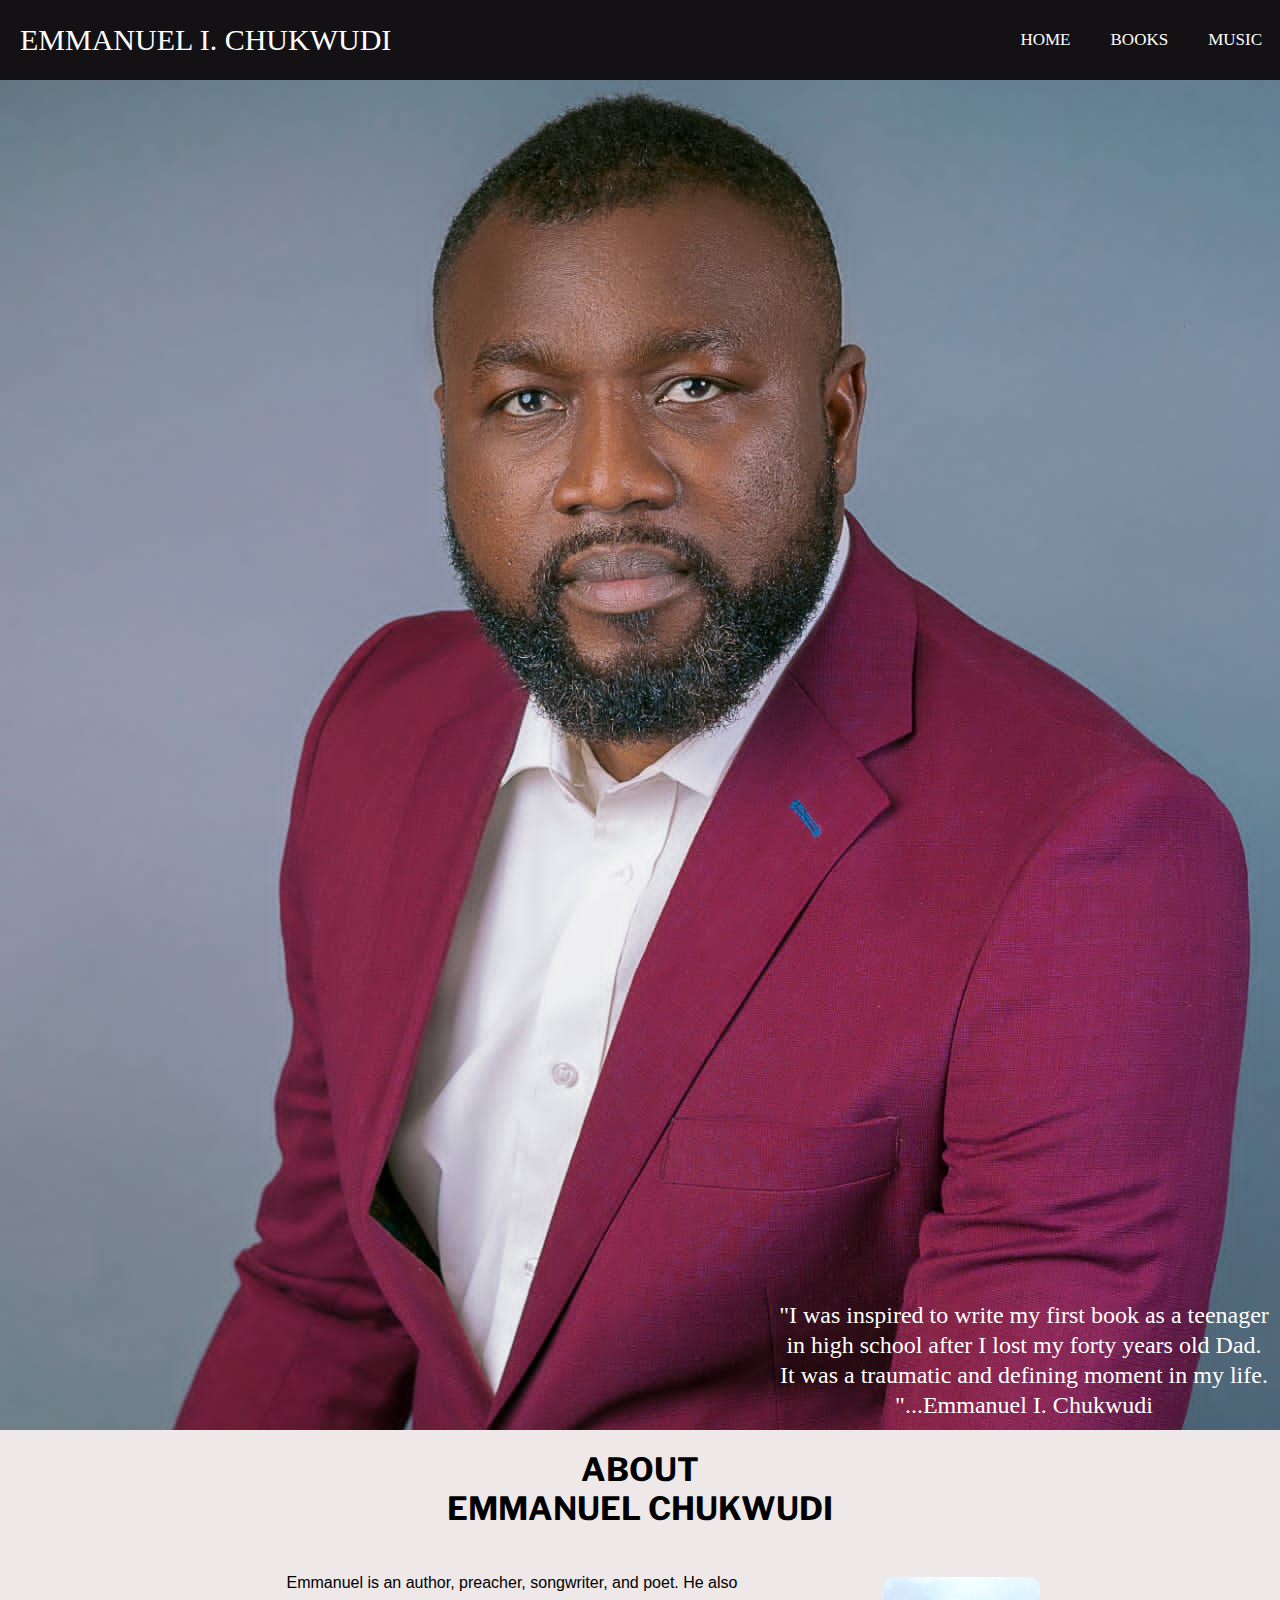
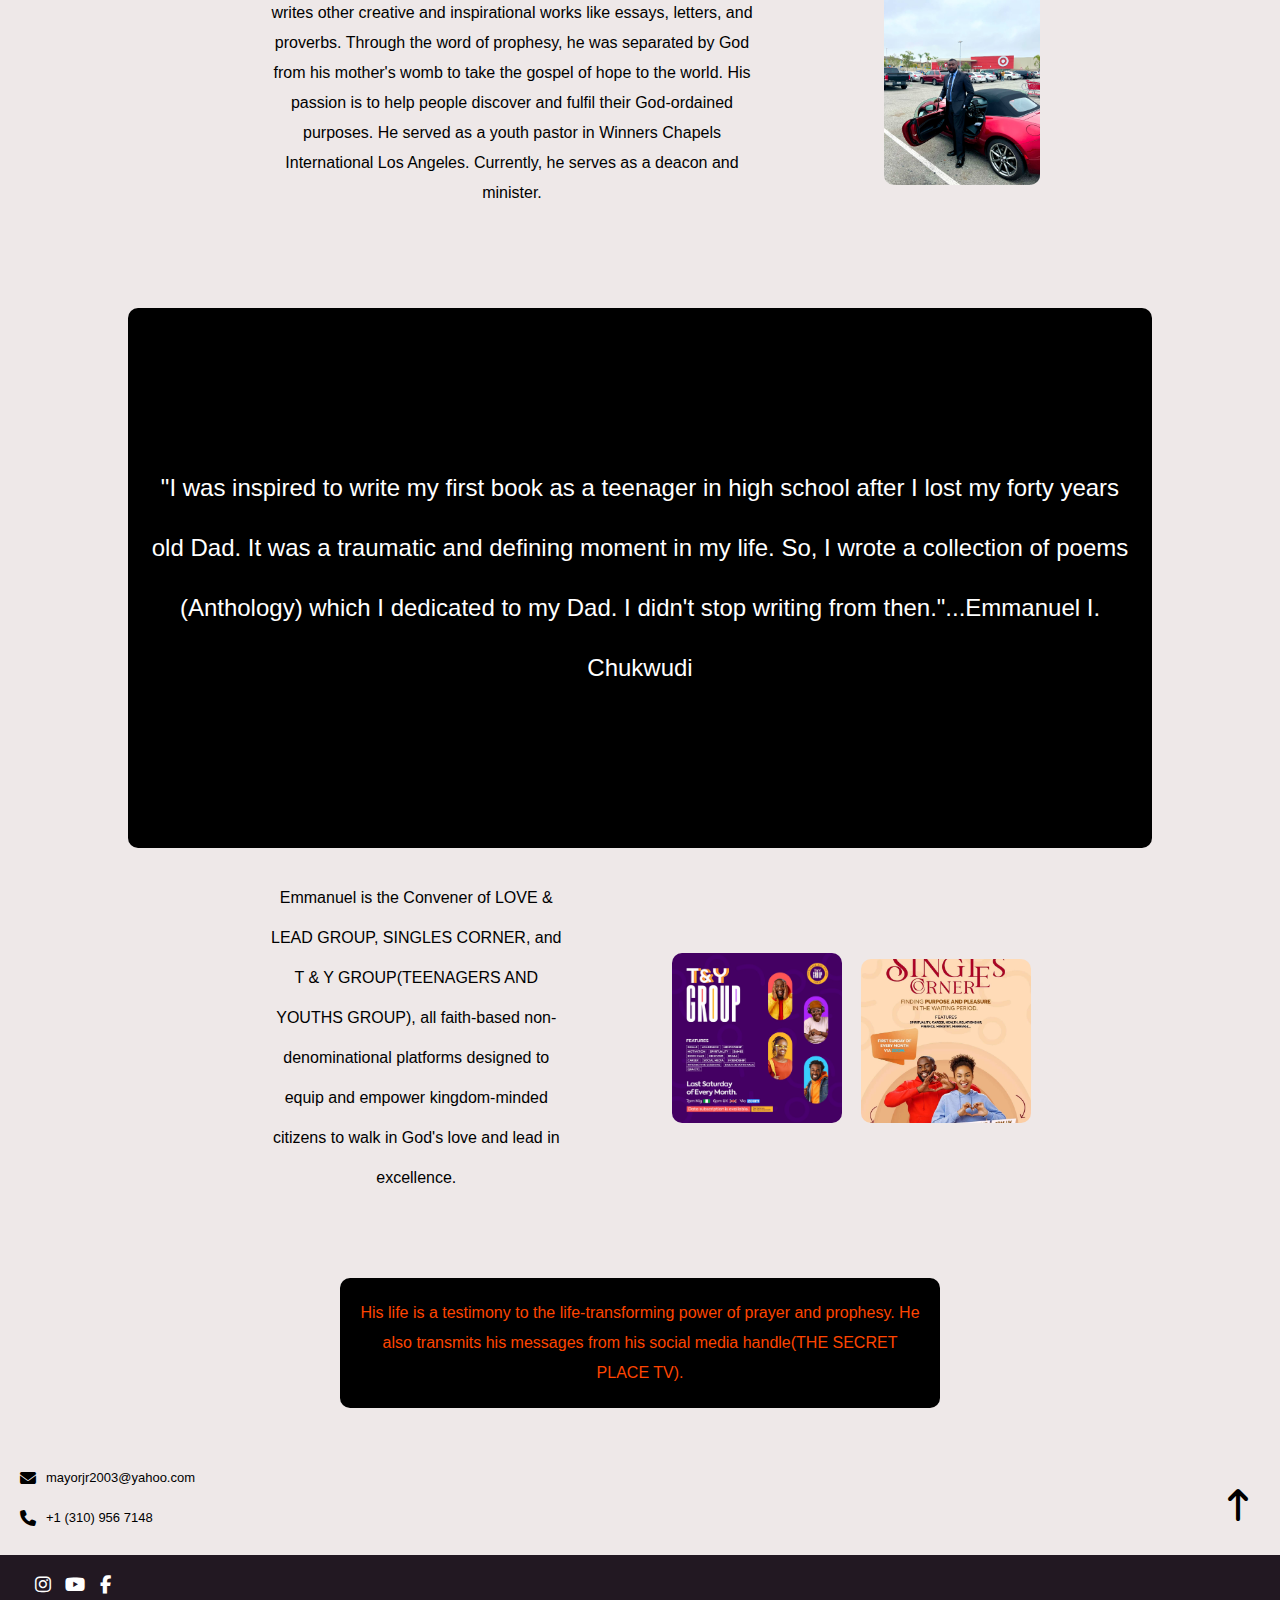
<file: emmanuel/about.html>
<!DOCTYPE html>
<html lang="en">
<head>
    <meta charset="UTF-8">
    <meta http-equiv="X-UA-Compatible" content="IE=edge">
    <meta name="viewport" content="width=device-width, initial-scale=1.0">
    <link rel="preconnect" href="https://fonts.googleapis.com">
    <link rel="preconnect" href="https://fonts.gstatic.com" crossorigin>
    <link href="https://fonts.googleapis.com/css2?family=Libre+Franklin&display=swap" rel="stylesheet">
    <link rel="stylesheet" href="https://cdnjs.cloudflare.com/ajax/libs/font-awesome/6.4.0/css/all.min.css"/>
    <title>About Emmanuel</title>
</head>
<body>
    <header>
        <nav class="navbar">
            <input type="checkbox" id="check">
            <label for="check" class="checkbtn">
                <i class="fas fa-bars"></i>
            </label>
            <style>

                /* NAVBAR */

                 * {
                    box-sizing: border-box;
                    padding: 0;
                    margin: 0;
                    text-decoration: none;
                    list-style: none;
                }

                .navbar {
                    display: flex;
                    justify-content: space-between;
                    background-color: rgb(20, 17, 20);
                }

                nav ul li {
                    display: inline-block;
                    line-height: 80px;
                    margin: 0 5px;
                }

                nav ul li a {
                    color: #fff;
                    font-size: 17px;
                    padding: 7px 13px;
                    border-radius: 3px;
                    text-transform: uppercase;
                }

                a:hover {
                        background: rgb(95, 12, 37);
                        transition: .5s;
                    }

                .logo {
                    font-size: large;
                    line-height: 80px;
                    font-weight: 100;
                    padding-left: 30px;
                    padding-right: 20px;
                    color: #fff;
                }

                .checkbtn {
                    float: right;
                    font-size: 30px;
                    color: #fff;
                    line-height: 80px;
                    margin-left: 40px;
                    cursor: pointer;
                    display: none;
                }

                #check {
                    display: none;
                }

                section {
                    background-image: url("images/IMG-20230520-WA0012.jpg");
                    background-size: cover;
                    min-height: 100vh;
                    color: #fff;
                    display: grid;
                    place-items: end;
                }

                section p {
                    max-width: 40%;
                    font-family: Roboto;
                    font-weight: normal;
                    font-size: large;
                    line-height: normal;
                }

               


                .list {
                    display: flex;
                    flex-direction: row;
                    justify-content: space-around;
                    list-style-type: none;
                }

                main h2 {
                    padding-top: 20px;
                    font-family: Libre Franklin;
                    font-weight: bold;
                    font-size: xx-large;
                }

                main h1 {
                    color: black;
                    font-family: Libre Franklin;
                    font-weight: bold;
                    font-size: xx-large;
                }

                main img {
                    width: 70%;
                    height: 70%;
                    object-fit: cover;
                }

                body {
                    background-color: rgb(238, 232, 232);
                    color: black;
                    text-align: center;
                    height: 100%;
                }


                 p {
                    font-family: 'Segoe UI', Tahoma, Geneva, Verdana, sans-serif;
                    font-weight: normal;
                    font-size: small;
                    line-height: 20px;
                    padding: 10px;
                    }
                            /* ABOUT */

                            

                    /* PROJECTS */

                    .container {
                        max-width: 100%;
                        max-height: 100%;
                        
                        
                    }

                    img {
                        width: 90%;
                        height: 20%;
                        margin: 0 auto;
                        object-fit: cover;
                        border-radius: 10px;
                    }

                    .card-2 {
                        width: 90%;
                        height: 20%;
                    }

                    .first {
                        padding-top: 10px;
                       
                    }
                    
                    .card-1 {
                        font-family: 'Segoe UI', Tahoma, Geneva, Verdana, sans-serif;
                        font-weight: normal;
                        font-size: medium;
                        line-height: 30px;
                        padding: 30px;
                        
                    }

                    

                    .card-3 {
                        font-family: 'Segoe UI', Tahoma, Geneva, Verdana, sans-serif;
                        font-weight: normal;
                        font-size: medium;
                        line-height: 40px;
                        padding: 30px;

                    }

                    .quote {
                        font-family: Roboto;
                        font-size: x-large;
                        line-height: 30px;
                        display: flex;
                        align-items: center;
                        background-color: black;
                        color: #fff;
                        width: 80%;
                        border-radius: 10px;
                        color: #fff;
                        margin: 0 auto;
                        margin-top: 40px;
                        height: 60vh;
                    }

                    img:hover {
                         transform: scale(0.98);
                    }

                    .groups {
                        max-width: 100%;
                        height: 80%;
                        display: grid;
                        grid-template-columns: 50% 50%;
                        place-items: center;
                    }

                    .pic {
                        width: 100%;
                        height: 100%;
                        display: grid;
                        place-items: center;
                    }

                    .groups img{
                        width: 90%;
                        height: 80%;
                        margin: 0 auto;
                        object-fit: cover;
                        border-radius: 10px;
                        display: flex;
                        justify-content: space-around;
                    }

                    .card-4 {
                        font-family: 'Segoe UI', Tahoma, Geneva, Verdana, sans-serif;
                        font-weight: normal;
                        font-size: medium;
                        line-height: 30px;
                        padding: 20px;
                    }

                    .topBtn {
                        font-size: xx-large;
                        display: flex;
                        justify-content: end;
                        padding: 30px; 
                         
                    }

                    .topBtn a {
                        color: black;
                    }

                    .pre-foot {
                        display: flex;
                        justify-content: space-between;
                    }

                    .mail {
                        display: flex;
                        align-items: center;
                        padding-left: 20px;
                    }

                    .phone {
                        display: flex;
                        align-items: center;
                        padding-left: 20px;
                    }
                    
                    footer {
                        background: rgb(34, 24, 34);
                        color: #fff;
                        max-height: 100%;
                        display: flex;
                        justify-content: space-between;
                        align-items: center;
                    }

                    footer h3 {
                        font-size: large;
                        display: flex;
                        justify-content: center;
                        font-weight: lighter;
                        padding: 20px 30px;
                    }

                    footer a {
                        color: #fff;
                        font-size: large;
                        font-weight: lighter;
                        padding: 5px;
                    }

                    .socials {
                        padding: 20px 30px;
                    }

                    /* KEYFRAMES */
                          
                    @keyframes content {
                        0% {left: -600px;}
                        100% {left: 0px;}
                    }

                    section p {
                        position: relative;
                        animation-name: content;
                        animation-duration: 3s;
                        animation-fill-mode: forwards;
                    }

                    h1 {
                        position: relative;
                        animation-name: content;
                        animation-duration: 3s;
                        animation-fill-mode: forwards;
                    }

                    h2 {
                        position: relative;
                        animation-name: content;
                        animation-duration: 3s;
                        animation-fill-mode: backwards;
                    }
                    

                    @keyframes heading {
                        0% {top: -100px;}
                        100% {top: 4px;}
                    }
                   

                    @keyframes fade-in {
                        from {opacity: 0;}
                        to {opacity: 1;}
                    }


                    section, img{
                        animation-name: fade-in;
                        animation-duration: 5s;
                    }

                    .quote, p {
                        animation-name: fade-in;
                        animation-duration: 1s;
                        
                    }

                    @keyframes btn {
                        0% {opacity: 0;}
                        100% {opacity: 1;}
                    }

                   
                    /* MEDIA */          

                    @media (max-width: 952px) {

                        nav ul li a {
                            font-size: 16px;
                        }
                        
                    }

                    @media (min-width: 600px) {
                        .logo {
                            font-size: 30px;
                            padding-left: 20px;
                        }

                        .container {
                            display: flex;
                            justify-content: space-between;
                            align-items: center;
                        }

                        img {
                            width: 90%;
                            max-height: 60%;
                            margin: 0 auto;
                            object-fit: cover;
                            border-radius: 10px;
                    }

                        .card-2 {
                            width: 90%;
                            max-height: 60%;
                    }

                        .container-1 {
                            display: flex;
                            justify-content: center;
                            align-items: center;
                            max-height: 150vh;
                            margin-top: 80px;
                            width: 100%;
                    }

                        .pic {
                            height: 260px;
                        }

                        .card-4 {
                            max-width: 500px;
                            display: flex;
                            flex-wrap: wrap;
                            justify-content: center;
                            margin: 0 auto;
                            align-items: end;
                            color: orangered;
                            background-color: black;
                            border-radius: 10px;
                            margin-top: 50px;
                            margin-bottom: 50px;
                        }

                    }

                    @media (max-width: 858px) {
                        .checkbtn {
                            display: block;
                        }

                        ul {
                            position: fixed;
                            width: 100%;
                            height: 100vh;
                            background: rgb(34, 24, 34);
                            top: 80px;
                            left: -100%;
                            text-align: center;
                            transition: all .5s;
                        }

                        nav ul li {
                            display: block;
                            margin: 50px 0;
                            line-height: 30px;
                        }

                        nav ul li a {
                            font-size: 20px;
                        }

                        a:hover, a.active {
                            background: none;
                            color: rgb(180, 37, 80);
                        }

                        #check:checked ~ ul {
                            left: 0;
                        }

                        
                        
                    }

                    @media (min-width: 900px) {
                        section {
                            height: 150vh;
                            background-size: cover;
                        }

                        section p {
                            max-width: 40%;
                            font-family: Roboto;
                            font-weight: normal;
                            font-size: x-large;
                            line-height: 30px;
                        }
                     

                       .quote {
                        background-color: black;
                        color: #fff;
                        max-width: 80%;
                        min-height: 50vh;
                        padding: 20px;
                        display: flex;
                        justify-content: center;
                        margin: 0 auto;
                        font-family: 'Segoe UI', Tahoma, Geneva, Verdana, sans-serif;
                        font-size: x-large;
                        line-height: 60px;
                        margin-top: 70px;
                        }

                         /*
                        main h2 {
                        padding-top: 40px;
                        font-family: Libre Franklin;
                        font-weight: bolder;
                        font-size: xx-large;
                        }

                        main h1 {
                            color: black;
                            font-family: Libre Franklin;
                            font-weight: bold;
                            font-size: xx-large;
                        }

                        
                        .groups {
                            max-width: 100%;
                            display: grid;
                            grid-template-columns: 50% 50%;
                            place-items: center;
                        }

                        .groups img {
                            width: 90%;
                            max-height: 900px;
                            object-fit: cover;
                            display: flex;
                            justify-content: space-around;
                        } */

                        .container {
                            display: flex;
                            margin: 0 auto;
                            justify-content: space-between;
                            align-items: center;
                            max-width: 800px;
                            max-height: 100%;
                        }

                        .first {
                            
                            padding-right: 50px;
                        }
                        .first-1 {
                            
                            padding-left: 50px;
                        }

                        img {
                            max-width: 100%;
                            max-height: 100%;
                            margin: 0 auto;
                            object-fit: cover;
                            border-radius: 10px;
                        }

                        .card-2 {
                            width: 100%;
                            max-height: 100%;
                        }

                        .container-1 {
                            display: flex;
                            margin: 0 auto;
                            justify-content: space-between;
                            align-items: center;
                            max-width: 800px;
                            max-height: 100%;
                        }

                        .card-3 {
                            padding-right: 50px;
                        }

                        .groups {
                            padding-left: 50px;
                            object-fit: cover;
                            
                            
                        }

                        .pic {
                            height: 200px;
                        }

                        .card-4 {
                            max-width: 600px;
                            display: flex;
                            flex-wrap: wrap;
                            justify-content: center;
                            margin: 0 auto;
                            align-items: end;
                            color: orangered;
                            background-color: black;
                            border-radius: 10px;
                            margin-top: 50px;
                            margin-bottom: 50px;
                        }


              
                    }

                    @media (min-width: 700px) {
                        
                    }
                          
         

                </style>

                <h1 class="logo">EMMANUEL I. CHUKWUDI</h1>
                <ul>
                    <li><a href="index.html">HOME</a></li>
                    <li><a href="books.html">BOOKS</a></li>
                    <li><a href="music.html">MUSIC</a></li>
                </ul>
            </nav>

            <section>
                <p>"I was inspired to write my first book as a teenager in high school after I lost my forty years old Dad. It was a traumatic and defining moment in my life. "...Emmanuel I. Chukwudi</p>
            </section>
        
    </header>

    <main>
        <h2>ABOUT</h2>
        <h1>EMMANUEL CHUKWUDI</h1>
            <div class="container"> 
                <div class="first">
                    <p class="card-1" >Emmanuel is an author, preacher, songwriter, and poet. He also writes other creative and inspirational works like essays, letters, and proverbs. Through the word of prophesy, he was separated by God from his mother's womb to take the gospel of hope to the world.
                    His passion is to help people discover and fulfil their God-ordained purposes. He served as a youth pastor in Winners Chapels International Los Angeles. Currently, he serves as a deacon and minister.
                    </p>
                </div>

                <div class="first-1">
                    <img  class="card-2" src="images/8db26c72-2396-4eb4-87fb-a452b13d1e6f.jpg" alt="">
                </div>
            </div>

                <div class="second">
                    <p class="quote">
                     "I was inspired to write my first book as a teenager in high school after I lost my forty years old Dad. It was a traumatic and defining moment in my life. So, I wrote a collection of poems (Anthology) which I dedicated to my Dad. I didn't stop writing from then."...Emmanuel I. Chukwudi</p>

                    <div class="container-1">
                        <p class="card-3" > Emmanuel is the Convener of LOVE & LEAD GROUP, SINGLES CORNER, and T & Y GROUP(TEENAGERS AND YOUTHS GROUP), all faith-based non-denominational platforms designed to equip and empower kingdom-minded citizens to walk in God's love and lead in excellence.</p>

                        <div class="groups">
                            <span>
                                <img src="images/IMG-20230520-WA0015.jpg" alt="">
                            </span> 
                            <span class="pic">
                                <img src="images/IMG-20230520-WA0016.jpg" alt="">
                            </span>
                        </div>
                    </div>
          
                   
                
                
                <p class="card-4">His life is a testimony to the life-transforming power of prayer and prophesy. He also transmits his messages from his social media handle(THE SECRET PLACE TV).</p>
                
            </div>

            <div class="pre-foot">
                <div class="contact">
                    <span class="mail">
                        <i class="fa-solid fa-envelope"></i>
                    <p>mayorjr2003@yahoo.com</p>
                    </span>                    

                    <span class="phone">
                        <i class="fa-solid fa-phone"></i>
                    <p>+1 (310) 956 7148 </p>
                    </span>
                    
                </div>

                
                <div class="topBtn">
                    <a href="#"><i class="fa-solid fa-arrow-up-long fa-bounce"></i></a>
                </div>
            </div>

    </main>

    <footer>
      
        <div class="socials">
                
            
                <a href="https://instagram.com/meyojr?igshid=ZDc4ODBmNjlmNQ=="><i class="fa-brands fa-instagram"></i></a>
            
                <a href="https://m.youtube.com/@thesecretplacetv1176"><i class="fa-brands fa-youtube"></i> </a>
            
                <a href="https://www.facebook.com/ifeanyi.chukwudi.9?mibextid=ZbWKwL"><i class="fa-brands fa-facebook-f"></i> </a>
        </div>
    </footer>
</body>
</html>
</file>
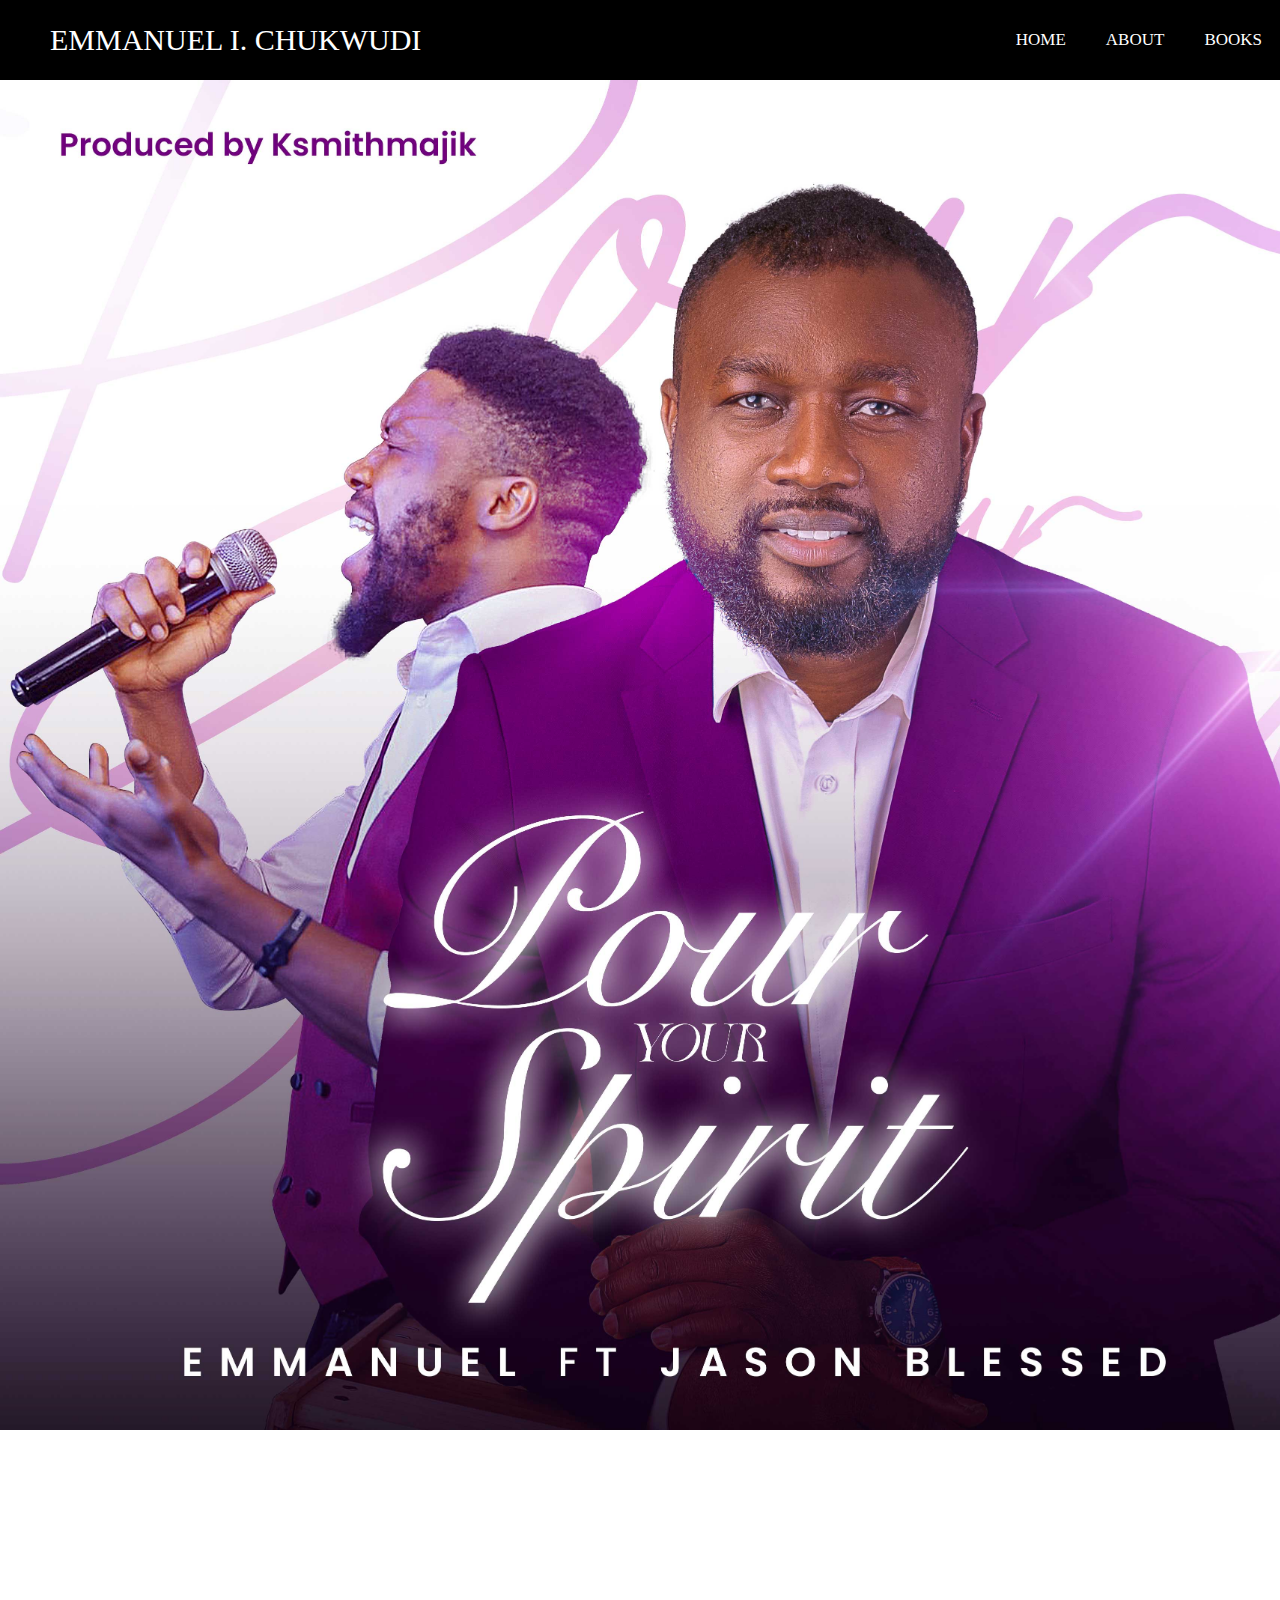
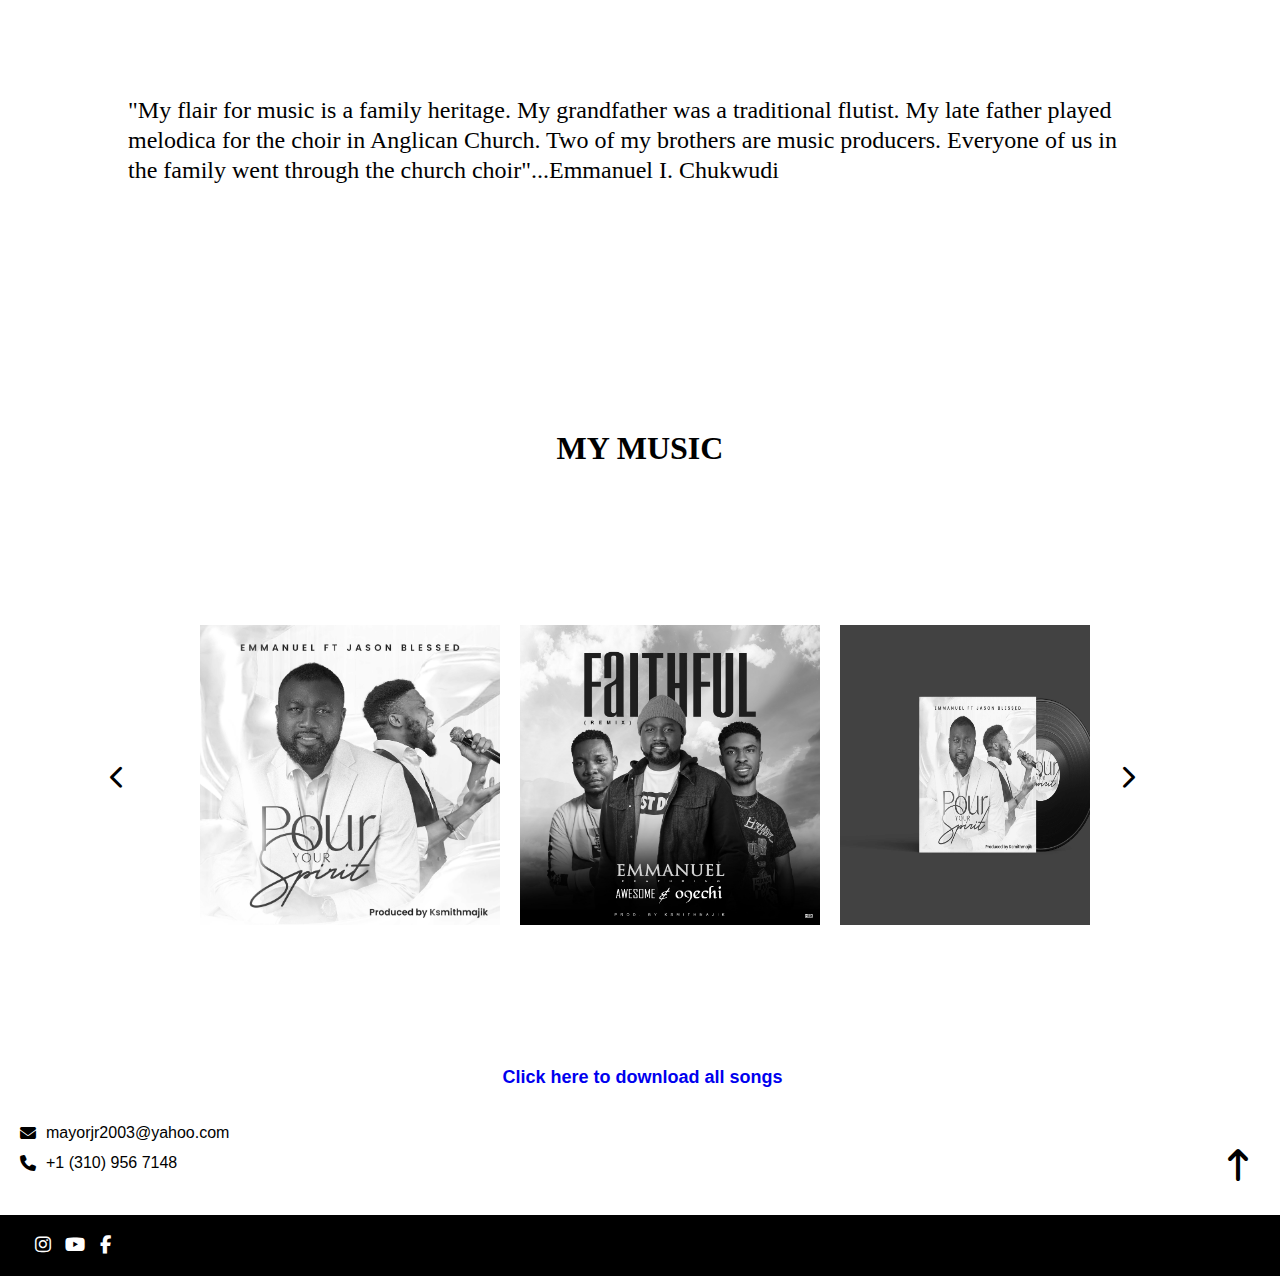
<file: emmanuel/music.html>
<!DOCTYPE html>
<html lang="en">
<head>
    <meta charset="UTF-8">
    <meta http-equiv="X-UA-Compatible" content="IE=edge">
    <meta name="viewport" content="width=device-width, initial-scale=1.0">
    <link rel="preconnect" href="https://fonts.googleapis.com">
    <link rel="preconnect" href="https://fonts.gstatic.com" crossorigin>
    <link href="https://fonts.googleapis.com/css2?family=Libre+Franklin&display=swap" rel="stylesheet">
    <link rel="stylesheet" href="https://cdnjs.cloudflare.com/ajax/libs/font-awesome/6.4.0/css/all.min.css"/>
    <title>Music By Emmanuel</title>
</head>
<body>
    <header>
            <nav class="navbar">
                <input type="checkbox" id="check">
                <label for="check" class="checkbtn">
                    <i class="fas fa-bars"></i>
                </label>
                <style>

                    /* NAVBAR */

                     * {
                        box-sizing: border-box;
                        padding: 0;
                        margin: 0;
                        text-decoration: none;
                        list-style: none;
                    }

                    .navbar {
                        display: flex;
                        justify-content: space-between;
                        background-color: black;
                    }

                    nav ul li {
                        display: inline-block;
                        line-height: 80px;
                        margin: 0 5px;
                    }

                    nav ul li a {
                        color: #fff;
                        font-size: 17px;
                        padding: 7px 13px;
                        border-radius: 3px;
                        text-transform: uppercase;
                    }

                    a:hover {
                        color: purple;
                        transition: .5s;
                    }


                    .logo {
                        font-size: large;
                        line-height: 80px;
                        font-weight: 100;
                        padding-left: 30px;
                        padding-right: 20px;
                        color: #fff;
                    }

                    .checkbtn {
                        float: right;
                        font-size: 30px;
                        color: #fff;
                        line-height: 80px;
                        margin-left: 40px;
                        cursor: pointer;
                        display: none;
                    }

                    #check {
                        display: none;
                    }

                    section {
                        background-image: url("images/PYS.jpg");
                        background-size: cover;
                        object-fit: cover;
                        min-height: 100vh;
                    }


                    /* ABOUT */

                    body {
                        font-family: montserrat;
                    }

                    .quote {
                        font-family: Roboto;
                        font-size: x-large;
                        line-height: 30px;
                        display: flex;
                        align-items: center;
                        color: black;
                        width: 80%;
                        border-radius: 10px;
                        margin: 0 auto;
                        margin-top: 40px;
                        height: 60vh;
                    }
                  
                    main h1 {
                        display: flex;
                        justify-content: center;
                        padding: 20px;
                        
                    }

                    .gallery {
                        width: 900px;
                        display: flex;
                        overflow-x: scroll;
                    }

                    .gallery div {
                        width: 100%;
                        display: grid;
                        grid-template-columns: auto auto auto;
                        gap: 20px;
                        padding: 10px;

                    }

                    .gallery div img {
                        width: 300px;
                        height: 300px;

                        filter: grayscale(100%);
                        transition: transform 0.5s;
                    }

                    .gallery::-webkit-scrollbar {
                        display: none;
                    }

                    .gallery-wrap {
                        display: flex;
                        align-items: center;
                        justify-content: center;
                        margin: 10% auto;
                    }

                    .gallery-wrap i {
                        
                        font-size: x-large;
                    }

                    #backBtn, #nextBtn {
                        width: 50px;
                        cursor: pointer;
                        margin: 30px;
                    }

                    .gallery div img:hover {
                        filter: grayscale(0);
                        cursor: pointer;
                        transform: scale(1.1);
                    }

                    /* PROJECTS */


                    img:hover {
                         transform: scale(0.98);
                    }

                    .link {
                        font-family: 'Segoe UI', Tahoma, Geneva, Verdana, sans-serif;
                        font-weight: normal;
                        font-size: large;
                        display: flex;
                        justify-content: center;
                        margin: 0 auto;
                    }

                    .link a {
                        padding-left: 5px;
                        font-weight: bold;
                    }

                    .link a:hover {
                        color: rgb(250, 11, 11);
                        background-color: transparent;
                    }

                    .topBtn {
                        font-size: xx-large;
                        display: flex;
                        justify-content: end;
                        padding: 30px;  
                    }

                    .topBtn a {
                        color: black;
                    }

                    .topBtn a:hover {
                        color: purple;
                    }

                    .pre-foot {
                        display: flex;
                        justify-content: space-between;
                        margin-top: 30px;
                    }

                    .mail {
                        display: flex;
                        align-items: center;
                        padding-left: 20px;
                        color: black;
                        font-family: 'Segoe UI', Tahoma, Geneva, Verdana, sans-serif;
                        font-weight: normal;
                        font-size: medium;
                        line-height: 30px;
                    }

                    .mail p {
                        padding-left: 10px;
                    }


                    .phone {
                        display: flex;
                        align-items: center;
                        padding-left: 20px;
                        color: black;
                        font-family: 'Segoe UI', Tahoma, Geneva, Verdana, sans-serif;
                        font-weight: normal;
                        font-size: medium;
                        line-height: 30px;
                    }
                    
                    footer {

                        background: black;
                        color: #fff;
                        max-height: 100%;
                        display: flex;
                        justify-content: space-between;
                        align-items: center;
                    }

                    .phone p {
                        padding-left: 10px;
                    }

                    footer h3 {
                        font-family: 'Segoe UI', Tahoma, Geneva, Verdana, sans-serif;
                        font-weight: normal;
                        font-size: large;
                        display: flex;
                        justify-content: center;
                        
                        padding: 20px 30px;
                    }

                    footer a {
                        color: #fff;
                        font-size: large;
                        font-weight: lighter;
                        padding: 5px;
                    }

                    .socials {
                        padding: 20px 30px;
                    }


                    /* KEYFRAMES */

                    @keyframes content {
                        0% {left: -600px;}
                        100% {left: 0px;}
                    }

                    section p {
                        position: relative;
                        animation-name: content;
                        animation-duration: 3s;
                        animation-fill-mode: forwards;
                    }

                    h1 {
                        position: relative;
                        animation-name: content;
                        animation-duration: 3s;
                        animation-fill-mode: forwards;
                    }

                    h2 {
                        position: relative;
                        animation-name: content;
                        animation-duration: 3s;
                        animation-fill-mode: backwards;
                    }
                    

                    @keyframes heading {
                        0% {top: -100px;}
                        100% {top: 4px;}
                    }
                   

                    @keyframes fade-in {
                        from {opacity: 0;}
                        to {opacity: 1;}
                    }


                    section, img{
                        animation-name: fade-in;
                        animation-duration: 5s;
                    }

                    .quote, p {
                        animation-name: fade-in;
                        animation-duration: 1s;
                        
                    }

                   
                    /* MEDIA */
                    @media (max-width: 700px){
                       
                    }          

                    @media (max-width: 952px) {

                        nav ul li a {
                            font-size: 16px;
                        }
                        
                    }

                    @media (min-width: 600px) {
                        .logo {
                            font-size: 30px;
                            padding-left: 50px;
                        }

                        section {
                        background-image: url("images/PYS.jpg");
                        background-size: cover;
                        object-fit: cover;
                        min-height: 100vh;
                        width: 100%;
                    }
                    }

                    @media (max-width: 858px) {
                        .checkbtn {
                            display: block;
                        }

                        ul {
                            position: fixed;
                            width: 100%;
                            height: 100vh;
                            background: #121416;
                            top: 80px;
                            left: -100%;
                            text-align: center;
                            transition: all .5s;
                        }

                        nav ul li {
                            display: block;
                            margin: 50px 0;
                            line-height: 30px;
                        }

                        nav ul li a {
                            font-size: 20px;
                        }

                        
                        a:hover, a.active {
                            background: none;
                            color: purple;
                        }


                        #check:checked ~ ul {
                            left: 0;
                        }

                        
                    }
          

                    @media (min-width: 900px) {
                        section {
                            height: 150vh;
                            background-size: cover;
                        }  
                    }

                </style>

                <h1 class="logo">EMMANUEL I. CHUKWUDI</h1>
                <ul>
                    <li><a href="index.html">HOME</a></li>
                    <li><a href="about.html">ABOUT</a></li>
                    <li><a href="books.html">BOOKS</a></li>
                </ul>
            </nav>

            <section>
            </section>

        
    </header>

    <main>
            <p class="quote"> "My flair for music is a family heritage. My grandfather was a traditional flutist. My late father played melodica for the choir in Anglican Church. Two of my brothers are music producers. Everyone of us in the family went through the church choir"...Emmanuel I. Chukwudi</p>  

            <h1>MY MUSIC</h1>
                <div class="gallery-wrap">
                    <i class="fa-solid fa-chevron-left" id="backBtn"></i>
                        <div class="gallery">
                            <div>
                                <span><img src="images/PYS2 (1).jpg" alt=""></span>
                                <span><a href="https://music.apple.com/us/album/faithful-feat-awesome-ogechi-single/1653054459?ls"><img src="images/IMG-20230520-WA0010.jpg" alt=""></a> </span>
                                <span><img src="images/Free_Vinyl_Mockup_3.jpg" alt=""></span>
                                  
                            </div> 
                            <div>
                                <span><img src="images/PYS.jpg" alt=""></span>
                                <span><img src="images/PYS3.jpg" alt=""></span>
                                <span><img src="images/Free_Vinyl_Mockup_3.jpg" alt=""></span>  
                            </div> 
                        </div>
                    <i class="fa-solid fa-chevron-right" id="nextBtn"></i>
                </div>
               
                <script>

                    let scrollContainer = document.querySelector(".gallery");
                    let backBtn = document.getElementById("backBtn")
                    let nextBtn = document.getElementById("nextBtn")
    
                    scrollContainer.addEventListener("wheel", (evt) => {
                        evt.preventDefault();
                        scrollContainer.scrollLeft += evt.deltaY;
                        scrollContainer.style.scrollBehavior = "auto";
                    });
    
                    nextBtn.addEventListener("click", ()=>{
                        scrollContainer.style.scrollBehavior = "smooth";
                        scrollContainer.scrollLeft += 900;
                    });
                    backBtn.addEventListener("click", ()=>{
                        scrollContainer.style.scrollBehavior = "smooth";
                        scrollContainer.scrollLeft -= 900;
                    });
    
                </script>
                   

                   <p class="link"><a href="https://music.apple.com/us/album/faithful-feat-awesome-ogechi-single/1653054459?ls">Click here to download all songs </a></p>

                   <div class="pre-foot">
                        <div class="contact">
                            <span class="mail">
                                <i class="fa-solid fa-envelope"></i>
                                <p>mayorjr2003@yahoo.com</p>
                            </span>                    
                            <span class="phone">
                                <i class="fa-solid fa-phone"></i>
                                <p>+1 (310) 956 7148 </p>
                            </span>
                        </div>
        
                        <div class="topBtn">
                            <a href="#"><i class="fa-solid fa-arrow-up-long fa-bounce"></i></a>
                        </div>
                   </div>
    
    </main>

    <footer>
        
        <div class="socials">
            
                <a href="https://instagram.com/meyojr?igshid=ZDc4ODBmNjlmNQ=="><i class="fa-brands fa-instagram"></i></a>
            
                <a href="https://m.youtube.com/@thesecretplacetv1176"><i class="fa-brands fa-youtube"></i> </a>
            
                <a href="https://www.facebook.com/ifeanyi.chukwudi.9?mibextid=ZbWKwL"><i class="fa-brands fa-facebook-f"></i> </a>
        </div>
    </footer>
</body>
</html>
</file>
